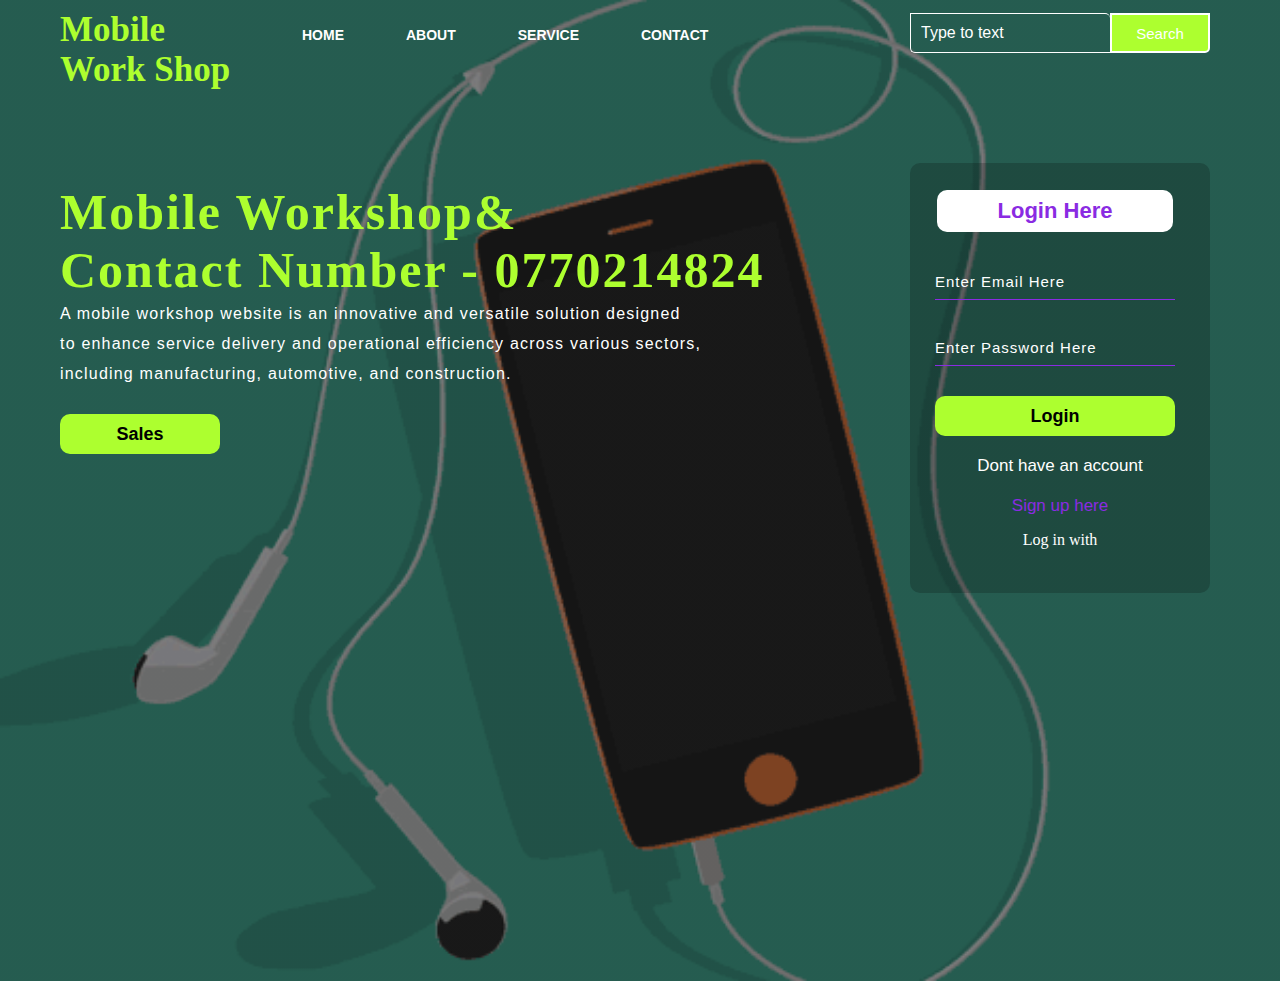
<file: index.html>
<!DOCTYPE html>
<html lang="en">
<head>
    
    <title>Mobile Application</title>
    <link rel="stylesheet" href="style.css">
</head>
<body>

    <div class="main">
        <div class="navbar">
            <div class="icon">
                <div class="logo">Mobile Work Shop</div>
            </div>
            <div class="menu">
                <ul>
                    <li><a href="./index.html">HOME</a></li>
                    <li><a href="./About Us/About us.html">ABOUT</a></li>
                    <li><a href="./SERVICES/services.html">SERVICE</a></li>
                    <li><a href="./contact/index.html">CONTACT</a></li>
                    
                </ul>
            </div>
             <div class="search">
                <input class="srch" type="search" name="" placeholder="Type to text">
                <a href="#"><button class="btn">Search</button></a>
             </div>

        </div>
           <div class="content">
            <h1>Mobile Workshop&<br><span> Contact Number - 0770214824</span><br></h1>
            <p class="par">A mobile workshop website is an innovative and versatile solution designed<br>
                 to enhance service delivery and operational efficiency across various sectors,<br>
                 including manufacturing, automotive, and construction. </p>

                  <button class="cn"><a href="#">Sales</a></button>

                  <div class="form">
                    <h2>Login Here</h2>
                    <input type="email" name="email" placeholder="Enter Email Here">
                    <input type="Password" name="" placeholder="Enter Password Here">
                    <button class="btnn"><a href="#">Login</a></button>

                    <p class="link">Dont have an account <br><br>
                    <a href="#">Sign up here</a></p>
                    <p class="liw">Log in with</p>
                  </div>
           </div>
        
     
    </div>
    
</body>
</html>
</file>
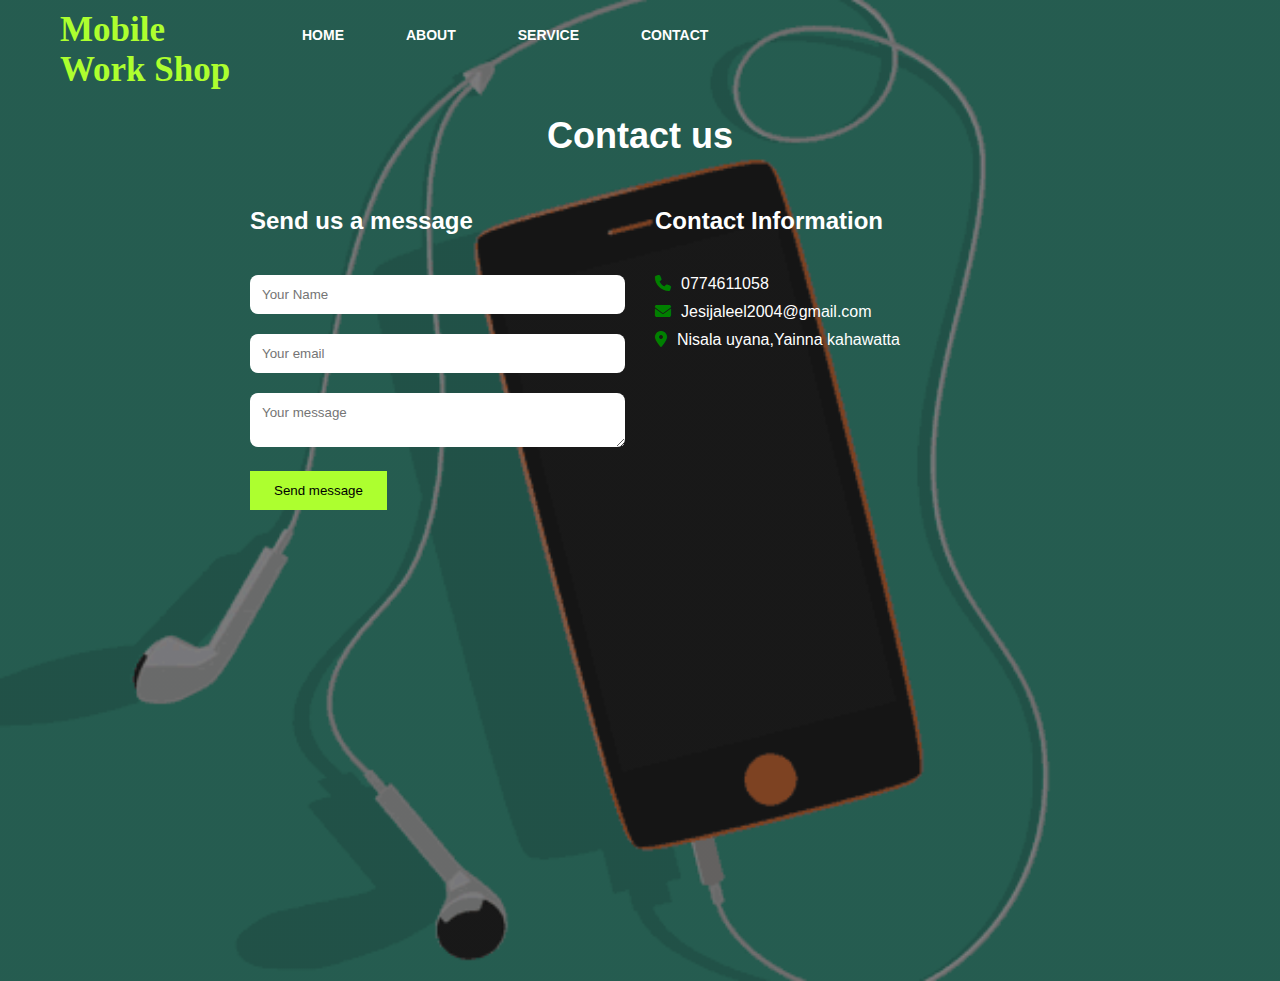
<file: contact/index.html>
<!DOCTYPE html>
<html lang="en">
<head>
    
    <title>contact</title>
    <link rel="stylesheet" href="https://cdnjs.cloudflare.com/ajax/libs/font-awesome/6.7.1/css/all.min.css">
    <link rel="stylesheet" href="style.css">
</head>
<body>
    <div class="main">
        <div class="navbar">
            <div class="icon">
                <div class="logo">Mobile Work Shop</div>
            </div>
            <div class="menu">
                <ul>
                    <li><a href="../index.html">HOME</a></li>
                    <li><a href="../About Us/About us.html">ABOUT</a></li>
                    <li><a href="../SERVICES/services.html">SERVICE</a></li>
                    <li><a href="../contact/index.html">CONTACT</a></li>
                </ul>
            </div>
            

        </div>
    <section class="contact">
        <div class="container">
            <h2>Contact us</h2>
            <div class="contact-wrapper">
                <div class="contact-form">
                    <h3>Send us a message</h3>
                    <form>
                        <div class="form-group">
                            <input type="text" name="name" placeholder="Your Name">
                        </div>
                        <div class="form-group">
                            <input type="email" name="email" placeholder="Your email">
                        </div>
                        <div class="form-group">
                            <textarea name="message" placeholder="Your message"></textarea>
                        </div>
                        <button type="submit">Send message</button>
                    </form>
                    
                </div>
                    <div class="contact-info">
                        <h3>Contact Information</h3>
                        <p><i class="fas fa-phone"></i>0774611058</p>
                        <p><i class="fas fa-envelope"></i>Jesijaleel2004@gmail.com</p>
                        <p><i class="fas fa-map-marker-alt"></i>Nisala uyana,Yainna kahawatta</p>
                    </div>
            </div>
        </div>
    </section>
</body>
</html>
</file>
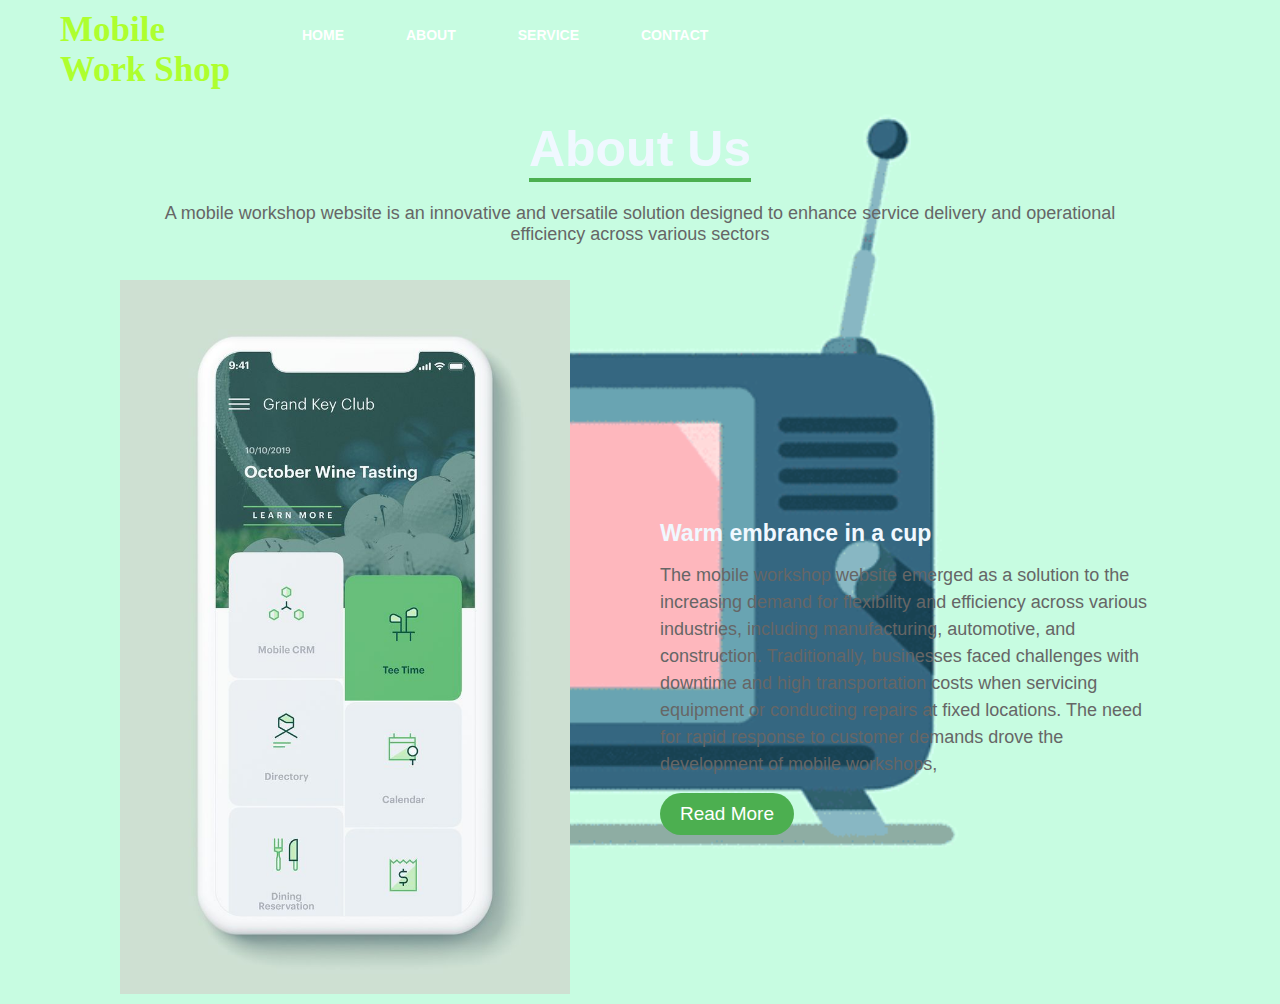
<file: About Us/About us.html>
<!DOCTYPE html>
<html lang="en">
<head>
    <meta charset="UTF-8">
    <meta name="viewport" content="width=device-width, initial-scale=1.0">
    <title>About Us</title>
    <link rel="stylesheet" href="About.css">
</head>
<body>
    <div class="main">
        <div class="navbar">
            <div class="icon">
                <div class="logo">Mobile Work Shop</div>
            </div>
            <div class="menu">
                <ul>
                    <li><a href="../index.html">HOME</a></li>
                    <li><a href="../About Us/About us.html">ABOUT</a></li>
                    <li><a href="../SERVICES/services.html">SERVICE</a></li>
                    <li><a href="../contact/index.html">CONTACT</a></li>
                </ul>
            </div>
            
    <div class="heading">
        <h1>About Us</h1>
        <p>A mobile workshop website is an innovative and versatile solution designed to enhance service delivery and operational efficiency across various sectors </p>
    </div>
 
   


    <div class="container">
        <section class="about">
            <div class="about-image">
                <img src="photos/mobile 3.jpg">
            </div>
            <div class="about-content">
                <h2>Warm embrance in a cup</h2>
                 <p>The mobile workshop website emerged as a solution to the increasing demand for flexibility and efficiency
                     across various industries, including manufacturing, automotive, and construction. Traditionally, businesses 
                     faced challenges with downtime and high transportation costs when servicing equipment or conducting repairs at
                      fixed locations. The need for rapid response to customer demands drove the development of mobile workshops, </p>
                    <a href="../About Us Explanation/About us Explanation.html" class="read-more">Read More</a>
            </div>
    </section>
    </div>
    
</body>
</html>
</file>
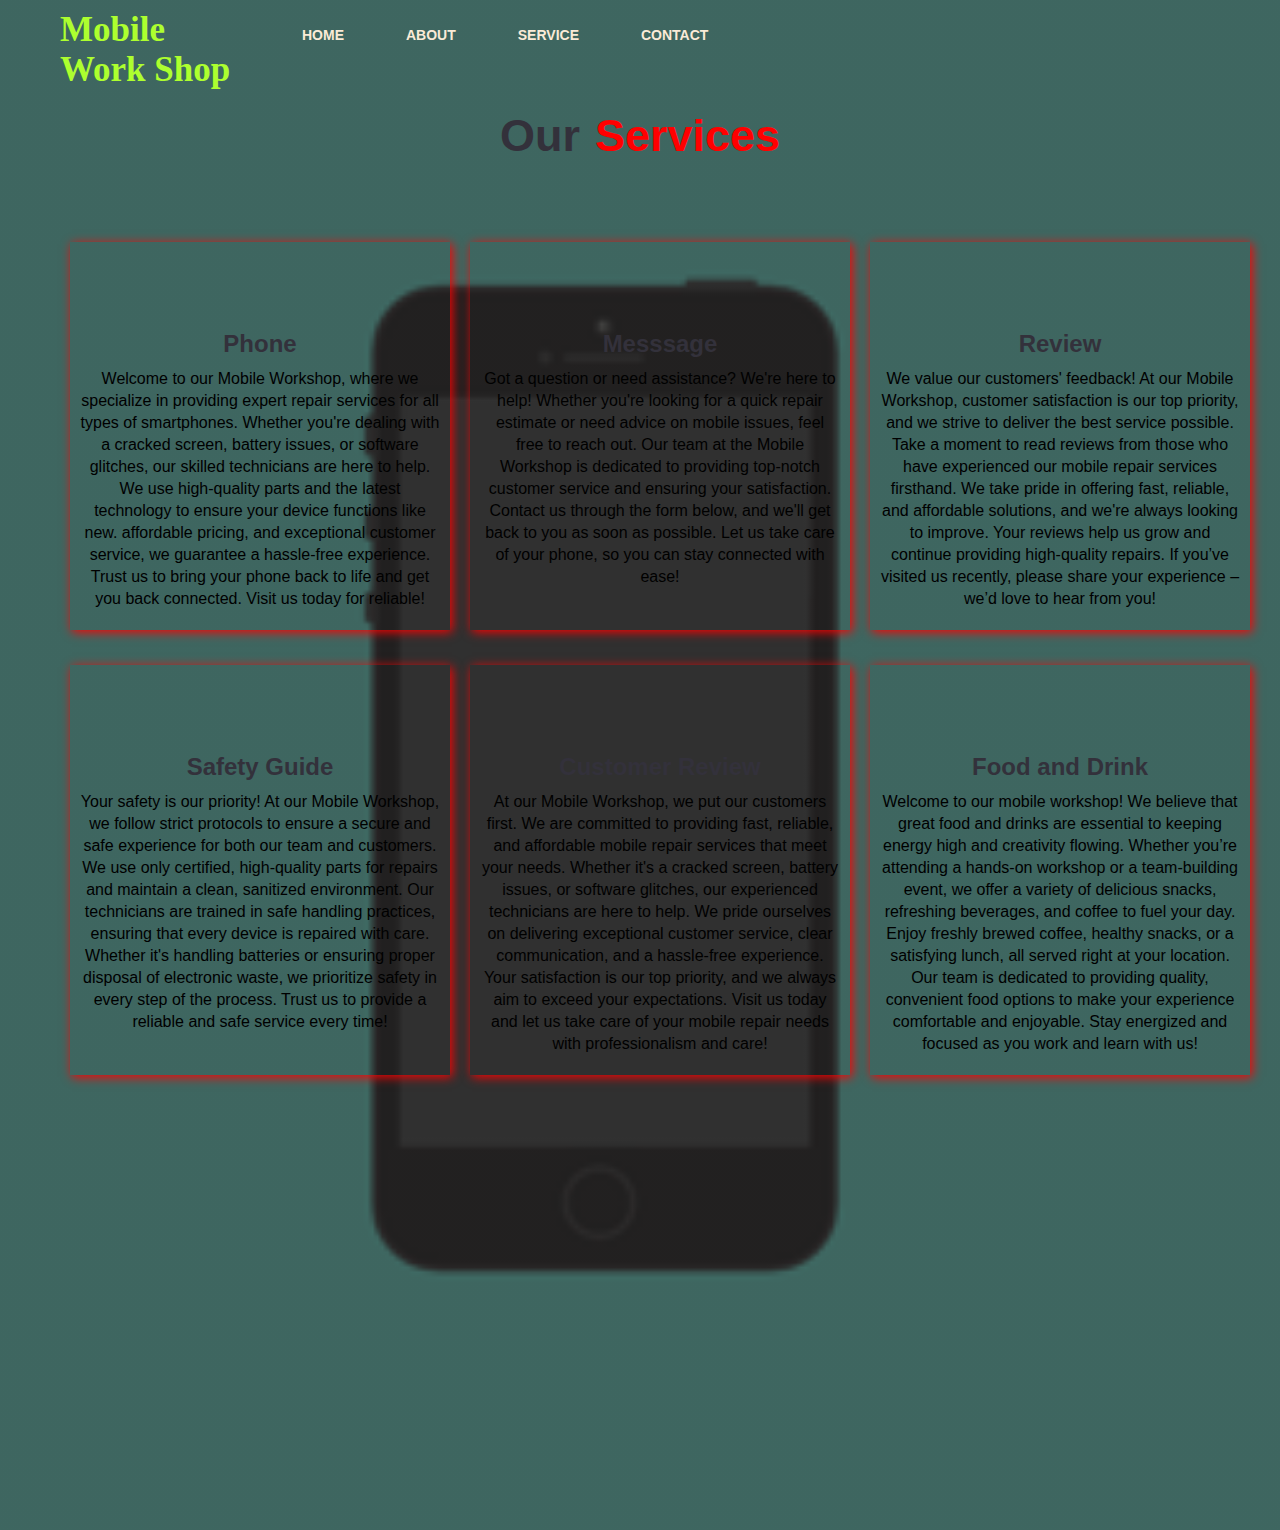
<file: SERVICES/services.html>
<!DOCTYPE html>
<html lang="en">
<head>
    <meta charset="UTF-8">
    <meta name="viewport" content="width=device-width, initial-scale=1.0">
    <title>Tourism Guige.services</title>
   
    <link rel="stylesheet" href="https://cdnjs.cloudflare.com/ajax/libs/font-awesome/6.6.0/css/all.min.css" integrity="sha512-Kc323vGBEqzTmouAECnVceyQqyqdsSiqLQISBL29aUW4U/M7pSPA/gEUZQqv1cwx4OnYxTxve5UMg5GT6L4JJg==" crossorigin="anonymous" referrerpolicy="no-referrer" />
    <link rel="stylesheet" href="services.css">
</head>
<body>
    <div class="main">
        <div class="navbar">
        <div class="icon">
        <div class="logo"> Mobile Work Shop</div>
        </div>
        <div class="menu">
            <ul>
                <li><a href="../index.html">HOME</a></li>
                <li><a href="../About Us/About us.html">ABOUT</a></li>
                <li><a href="../SERVICES/services.html">SERVICE</a></li>
                <li><a href="../contact/index.html">CONTACT</a></li>
            </ul>
        </div>

      <div class="services" id="Services">

        <h1>Our<span>Services</span></h1>

        <div class="s_box">
            <div class="s_card">
                <i class="fa-solid fa-phone"></i>
                <h2>Phone</h2>
                <p>  Welcome to our Mobile Workshop, where we specialize in providing expert repair services for all types of smartphones. Whether you're dealing with a cracked screen, battery issues, or software glitches, our skilled technicians are here to help. We use high-quality parts and the latest technology to ensure your device functions like new. 
                    affordable pricing, and exceptional customer service, we guarantee a hassle-free experience. Trust us to bring your phone back to life and get you back connected. Visit us today for reliable!</p>
            </div>

            <div class="s_card">
                <i class="fa-solid fa-envelope"></i>
                <h2>Messsage</h2>
                <p> Got a question or need assistance? We're here to help! Whether you're looking for a quick repair estimate or need advice on mobile issues, feel free to reach out. Our team at the Mobile Workshop is dedicated to providing top-notch customer service and ensuring your satisfaction. Contact us through the form below, and we'll get back to you as soon as possible. 
                    Let us take care of your phone, so you can stay connected with ease! </p>
            </div>


            <div class="s_card">
                <i class="fa-solid fa-star"></i>
                <h2>Review</h2>
                <p>We value our customers' feedback! At our Mobile Workshop, customer satisfaction is our top priority, and we strive to deliver the best service possible. Take a moment to read reviews from those who have experienced our mobile repair services firsthand. We take pride in offering fast, reliable, and affordable solutions, and we're always looking to improve.
                     Your reviews help us grow and continue providing high-quality repairs. If you’ve visited us recently, please share your experience – we’d love to hear from you!</p>
            </div>


            <div class="s_card">
                <i class="fa-solid fa-shield-heart"></i>
                <h2>Safety Guide</h2>
                <p>Your safety is our priority! At our Mobile Workshop, we follow strict protocols to ensure a secure and safe experience for both our team and customers. We use only certified, high-quality parts for repairs and maintain a clean, sanitized environment. Our technicians are trained in safe handling practices, ensuring that every device is repaired with care. 
                    Whether it's handling batteries or ensuring proper disposal of electronic waste, we prioritize safety in every step of the process. Trust us to provide a reliable and safe service every time!</p>
            </div>


            <div class="s_card">
                <i class="fa-solid fa-star-half-stroke"></i>
                <h2>Customer Review</h2>
                <p> At our Mobile Workshop, we put our customers first. We are committed to providing fast, reliable, and affordable mobile repair services that meet your needs. Whether it's a cracked screen, battery issues, or software glitches, our experienced technicians are here to help. We pride ourselves on delivering exceptional customer service, clear communication,
                     and a hassle-free experience. Your satisfaction is our top priority, and we always aim to exceed your expectations. Visit us today and let us take care of your mobile repair needs with professionalism and care!</p>
            </div>



            <div class="s_card">
                <i class="fa-solid fa-utensils"></i>
                <h2>Food and Drink</h2>
                <p>Welcome to our mobile workshop! We believe that great food and drinks are essential to keeping energy high and creativity flowing. Whether you’re attending a hands-on workshop or a team-building event, we offer a variety of delicious snacks, refreshing beverages, and coffee to fuel your day. Enjoy freshly brewed coffee, healthy snacks, or a satisfying lunch, 
                    all served right at your location. Our team is dedicated to providing quality, convenient food options to make your experience comfortable and enjoyable. Stay energized and focused as you work and learn with us!</p>
            </div>


        </div>

    </div>


                  


</body>
</html>
</file>
<file: style.css>
*{
    margin: 0;
    padding: 0;
  
}
.main{
    width: 100%;
    background: linear-gradient(to top,rgba(0,0,0,0.5)50%,rgba(0,0,0,0.5)50%),url(gif.gif);
    background-position: center;
    background-size: cover;
    height: 109vh;

}
.navbar{
    width: 1200px;
    height: 75px;
    margin: auto;
}
.icon{
    width: 200px;
    float: left;
    height: 70px;
}
.logo{
    color: white;
    font-size: 35px;
    font-family:  "poppins";
    padding-left: 20px;
    float: left;
    padding-top: 10px;
    font-weight: bold;
    color: greenyellow;

}
.menu{
    width: 400px;
    float: left;
    height: 70px;
}
ul{
   float: left;
   display: flex;
   justify-content: center;
   align-items: center; 
}
ul li{
    list-style:none ;
    margin-left: 62px;
    margin-top: 27px;
    font-size: 14px;
}
ul li a{
    text-decoration: none;
    color: white;
    font-family: arial;
    font-weight: bold;
    transition: 0.4s ease-in-out;
}
ul li a:hover{
    color: orange;
    
}
.search{
    width: 330px;
    float: left;
    margin-left: 270px;
}
.srch{
    font-family: 'Times New Roman', ;
    width: 200px;
    height: 40px;
    background: transparent;
    border: 1px solid white;
    margin-top: 13px;
    color: white;
    border-right: none;
    font-size: 16px;
    float: left;
    padding: 10px;
    border-bottom-left-radius: 5px;
    border-top-right-radius: 5px;
}
.btn{
    width: 100px;
    height: 40px;
    background: greenyellow;
    border: 2px solid white;
    margin-top: 13px;
    color: white;
    font-size: 15px;
    border-bottom-right-radius: 5px;
    border-bottom-right-radius: 5px;
}
.btn:focus{
    outline: none;
}
.srch:focus{
    outline: none;
}

.content{
    width: 1200px;
    height: auto;
    margin: auto;
    color: white;
    position: relative;
}
.content .par{
    padding-left: 20px;
    padding-bottom: 25px;
    font-family: Arial;
    letter-spacing: 1.2px;
    line-height: 30px;
}
.content h1{
    font-family: 'Times New Roman';
    font-size: 50px;
    padding-left: 20px;
    margin-top: 9%;
    letter-spacing: 2px;
    color: greenyellow;
}
.content .cn{
    width: 160px;
    height: 40px;
    background:greenyellow;
    border: none;
    margin-bottom: 10px;
    margin-left: 20px;
    font-size: 18px;
    border-radius: 10px;
    cursor: pointer;
    transition: .4s ease;
    font-weight: bold;
}
.content .cn a{
    text-decoration: none;
    color:black;
    transition: .3s ease;
}
.cn:hover{
    background-color: red;
}

.form{
    width: 250px;
    height: 380px;
    background: linear-gradient(to top, rgba(0,0,0,0.2)50%,rgba(0,0,0,0.2)50%);
    position: absolute;
    top: -20px;
    left: 870px;
    border-radius: 10px;
    padding: 25px;
}

.form h2{
    width: 220px;
    font-family: sans-serif;
    text-align: center;
    color: blueviolet;
    font-size: 22px;
    background-color: white;
    border-radius: 10px;
    margin: 2px;
    padding: 8px;
}
.form input{
    width: 240px;
    height: 35px;
    background: transparent;
    border-bottom: 1px solid blueviolet;
    border-top: none;
    border-right: none;
    border-left: none;
    color: white;
    font-size: 15px ;
    letter-spacing: 1px;
    margin-top: 30px;
    font-family: sans-serif;
}
.form input:focus{
    outline: none;
}

::placeholder{
    color: white;
    font-family: arial;
    
}
.btnn{
    width: 240px;
    height: 40px;
    background: greenyellow;
    border: none;
    margin-top: 30px;
    font-size: 18px;
    border-radius: 10px;
    cursor: pointer;
    color: white;
    transition: 0.4s ease;
}
.btnn:hover{
    background: darkred;
    color: blueviolet;

}
.btnn a{
    text-decoration: none;
    color: black;
    font-weight: bold;
}
.form .link{
    font-family: Arial, Helvetica, sans-serif;
    font-size: 17px;
    padding-top: 20px;
    text-align: center;
}
.form .link a{
    text-decoration: none;
    color: blueviolet;
}

.liw{
    padding-top: 15px;
    padding-bottom: 10px;
    text-align: center;
}
</file>
<file: contact/style.css>
*{
    margin: 0px;
    padding: 0px;
    box-sizing: border-box;
    font-family: sans-serif;
}
.main{
    width: 100%;
    background: linear-gradient(to top,rgba(0,0,0,0.5)50%,rgba(0,0,0,0.5)50%),url(gif.gif);
    background-position: center;
    background-size: cover;
    height: 109vh;

}
.navbar{
    width: 1200px;
    height: 75px;
    margin: auto;
    background: transparent;
}
.icon{
    width: 200px;
    float: left;
    height: 70px;
}
.logo{
    color: white;
    font-size: 35px;
    font-family:  "poppins";
    padding-left: 20px;
    float: left;
    padding-top: 10px;
    font-weight: bold;
    color: greenyellow;

}
.menu{
    width: 400px;
    float: left;
    height: 70px;
}
ul{
   float: left;
   display: flex;
   justify-content: center;
   align-items: center; 
}
ul li{
    list-style:none ;
    margin-left: 62px;
    margin-top: 27px;
    font-size: 14px;
}
ul li a{
    text-decoration: none;
    color: white;
    font-family: arial;
    font-weight: bold;
    transition: 0.4s ease-in-out;
}
ul li a:hover{
    color: orange;
    
}

.contact{
    min-height: 100vh;
   
    background-position: center;
    background-size: cover;
    text-align: center;
    

}
.container{
    max-width: 800px;
    margin: 0 auto;
    padding: 10px;
}
.container h2{
    font-size: 36px;
    margin-bottom: 20px;
    color:white;
    padding: 30px;
}
.contact-wrapper{
    display: grid;
    grid-template-columns: repeat(2, 1fr);
    grid-gap: 30px
    
}
.contact-form{
    text-align: left;

    
}
.contact-form h3{
    font-size: 24px;
    margin-bottom: 40px;
    color: white;
}
.form-group{
    margin-bottom: 20px;
}
input, textarea{
    width: 100%;
    padding: 12px;
    border-radius: 8px;
    border: none;
    background-color: white;
    color: black;


}
input:focus,
textarea:focus{
    outline: none;
    box-shadow: 0 0 20px blue;
}
button{
    display: inline-block;
    padding: 12px 24px;
    background-color: greenyellow;
    color: black;
    border: none;
    cursor: pointer;
    transition: 0.4s ease;
}
button:hover{
    background-color: blue;
}
.contact-info{
    text-align: left ;
}
.contact-info h3{
    font-size: 24px;
    margin-bottom: 40px;
    color: white;

}
.contact-info p{
    margin-bottom: 10px;
    color: white;
}
.contact-info i{
    color: green;
    margin-right: 10px;

}
</file>
<file: About Us/About.css>
*{
    margin: 0px;
    padding:0px;
    box-sizing: border-box;
    font-family: "Poppins", sans-serif;
    
  
   
}
body{
    background: url(photos/giff3.gif);
    
    background-size: cover;
    

    

}
.main{
    width: 100%;
   
    background-position: center;
    background-size: cover;
    height: 109vh;

}
.navbar{
    width: 1200px;
    height: 75px;
    margin: auto;
    background: transparent;
}
.icon{
    width: 200px;
    float: left;
    height: 70px;
}
.logo{
    color: white;
    font-size: 35px;
    font-family:  "poppins";
    padding-left: 20px;
    float: left;
    padding-top: 10px;
    font-weight: bold;
    color: greenyellow;

}
.menu{
    width: 400px;
    float: left;
    height: 70px;
}
ul{
   float: left;
   display: flex;
   justify-content: center;
   align-items: center; 
}
ul li{
    list-style:none ;
    margin-left: 62px;
    margin-top: 27px;
    font-size: 14px;
}
ul li a{
    text-decoration: none;
    color: white;
    font-family: arial;
    font-weight: bold;
    transition: 0.4s ease-in-out;
}
ul li a:hover{
    color: orange;
    
}
.heading{
    width: 90%;
    display:flex;
    justify-content: center;
    align-items: center;
    flex-direction: column;
    text-align: center;
    margin:20px auto;
    padding: 50px;
}

.heading h1{
    font-size: 50px;
    color:aliceblue;
    margin-bottom: 25px;
    position: relative;
}
.heading h1:after{
    content:"";
    position:absolute;
    width:100%;
    height:4px;
    display:block;
    margin:0 auto;
    background-color: #4caf50;

}
.heading p{
    font-size: 18px;
    color:#666;
    margin-bottom: 35px;
}
.container{
    width:90%;
    margin:0 auto;
    padding:10px 20px;
}
.about{
    display:flex;
    justify-content: space-between;
    align-items: center;
    flex-wrap: wrap;
}
.about-image{
    flex:1;
    margin-right: 40px;
    margin-top: -80px;
    overflow: hidden;

}
.about-image img{
    max-width:  90%;
    height:auto;
    display:block;
    transition:0.5s ease;
}
.about-image:hover img{
    transform: scale(1.2);
}
.about-content{
    flex:1;
}

.about-content h2{
    font-size: 23px;
    margin-bottom:15px;
    color:aliceblue;

}
.about-content p{
    font-size: 18px;
    line-height: 1.5;
    color:#666;
}

.about-content .read-more{
    display:inline-block;
    padding:10px 20px;
    background-color: #4caf50;
    color:#fff;
    font-size: 19px;
    text-decoration: none;
    border-radius: 25px;
    margin-top: 15px;
    transition: 0.3s ease;
}
.about-image:hover img{
    transform: scale(1.2);
    margin-bottom: 15px;
    color:#333;
}
.about-content .read-more:hover{
    background-color: #3e8e41;
}
@media screen and (max-width:768px){
    .heading{
        padding:0px 20px;
    }
    .heading h1{
        font-size: 36px;
    }
    .heading p{
        font-size:17px;
        margin-bottom: 0px;

    }
    .container{
        padding:0px;

    }
    .about{
        padding:20px;
        flex-direction: column;
    }
    .about-image{
        margin-right: 0px;
        margin-bottom: 20px;

    }
    .about-content p{
        padding:0px;
        font-size: 16px;
    }
    .about-content .read-more{
        font-size: 16px;
    }
}
</file>
<file: SERVICES/services.css>
*{
    margin: 0;
    padding: 0;
    box-sizing: border-box;
    font-family: sans-serif; 
    
}
.main{
    width: 100%;
    background: linear-gradient(to top, rgba(0,0,0,0.5)50%,rgba(0,0,0,0.5)50%),url(gif\ 2.gif);
    background-position: center;
    background-size: cover;
    height: 170vh;
}
.navbar{
    width: 1200px;
    height: 75px;
    margin: auto;
}
.icon{
    width: 200px;
    float: left;
    height: 70px;
}
.logo{
    color: white;
    font-size: 35px;
    font-family:  "poppins";
    padding-left: 20px;
    float: left;
    padding-top: 10px;
    font-weight: bold;
    color: greenyellow;
}
.menu{
    width: 400px;
    float: left;
    height: 70px;
}
ul{
    float: left;
    display: flex;
    justify-content: center;
    align-items: center;
}
ul li{
    list-style: none;
    margin-left: 62px;
    margin-top: 27px;
    font-size: 14px;
}
ul li a{
    text-decoration: dashed;
    color: antiquewhite;
    font-family: arial;
    font-weight: bold;
    transition: 0.4s ease-in-out;
}
ul li a:hover{
    color: blue;
}
    

 .services{
    width: 100%;
    height: 170vh;
    padding: 30px 0;
}


.services h1{
    display: flex;
    align-items: center;
    justify-content: center;
    color: #33313b;
    font-size: 45px;
    margin-top: 80px;
}


.services h1 span{
    color: red;
    margin-left: 15px;
}


.services .s_box{
    width: 95%;
    margin: 80px auto;
    display: grid;
    grid-template-columns: 1fr 1fr 1fr;
    grid-gap: 35px 20px;
}


.services .s_box .s_card{
    width: 380px;
    text-align: center;
    padding: 20px 10px;
    transition: 0.3s;
    box-shadow: 2px 2px 10px red;
}


.services .s_box .s_card:hover{
    box-shadow: 2px 2px 10px black;
}


.services .s_box .s_card i{
    color: darkgoldenrod;
    font-size: 50px;
    margin: 10px 10px;
    transition: ease-in-out 0.3s;
}


.services .s_box .s_card:hover i{
    transform: 1.1;
} 

.services .s_box .s_card h2{
    color: #33313b;
    margin: 10px 0;
}


.services .s_box .s_card p{
    line-height: 22px;
}
</file>
